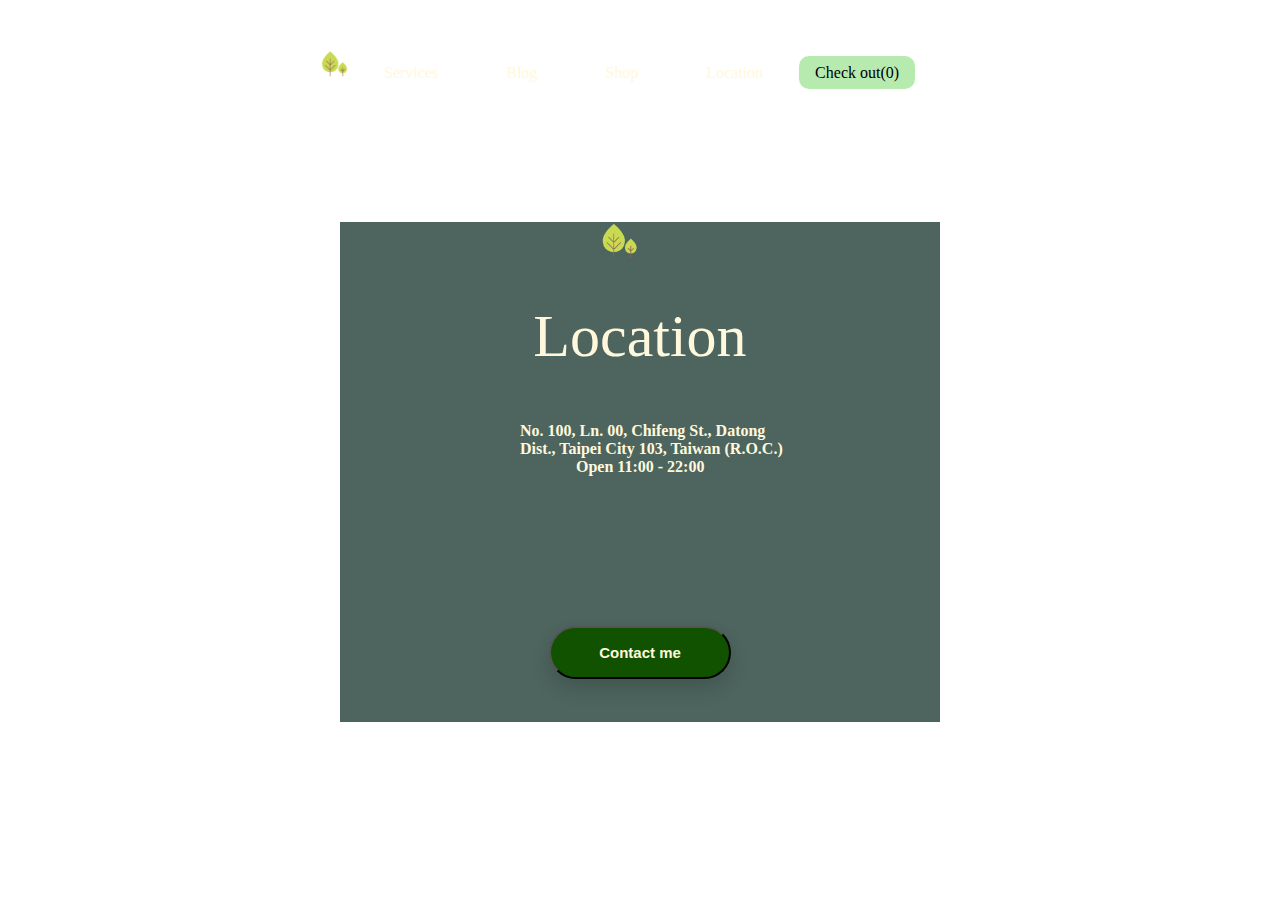
<file: location.html>
<!DOCTYPE html>
<html lang="en">
<head>
    <meta charset="UTF-8">
    <meta http-equiv="X-UA-Compatible" content="IE=edge">
    <meta name="viewport" content="width=device-width, initial-scale=1.0">
    <link rel="stylesheet" href="location.css">
    <title>Document</title>
</head>
<body>
    <div class="maincontainer">
        <div class="parent1">
            <div class="navbar">
                <img src="images/treeicon.png" alt="">
                <a href="http://127.0.0.1:5500/Mct%20plant%20project/home.html">Services</a>
                <a href="http://127.0.0.1:5500/Mct%20plant%20project/blog.html">Blog</a>
                <a href="http://127.0.0.1:5500/Mct%20plant%20project/shop.html">Shop</a>
                <a href="http://127.0.0.1:5500/Mct%20plant%20project/location.html">Location</a>
                <a style="color:black; background-color: #B7EAAF ; padding: 0.5rem 1rem;border-radius: 10px;" href="">Check out(0)</a>
            </div>
        </div>
        <div class="parent2">
            <div class="parent2middle">
                <div class="parent2middle1"><img src="images/treeicon.png" alt=""></div>
                <div class="parent2middle2"><h2>Location</h2></div>
                <div class="parent2middle3"><h4>No. 100, Ln. 00, Chifeng St., Datong Dist., Taipei City 103, Taiwan (R.O.C.)

                    &nbsp; &nbsp; &nbsp; &nbsp; &nbsp; &nbsp;          &nbsp;   Open  11:00 - 22:00</h4></div>
                <div class="parent2middle4"><button><h4>Contact me</h4></button></div>
            </div>
        </div>
        <div class="parent3">
            
            
        </div>
    </div>
</body>
</html>
</file>
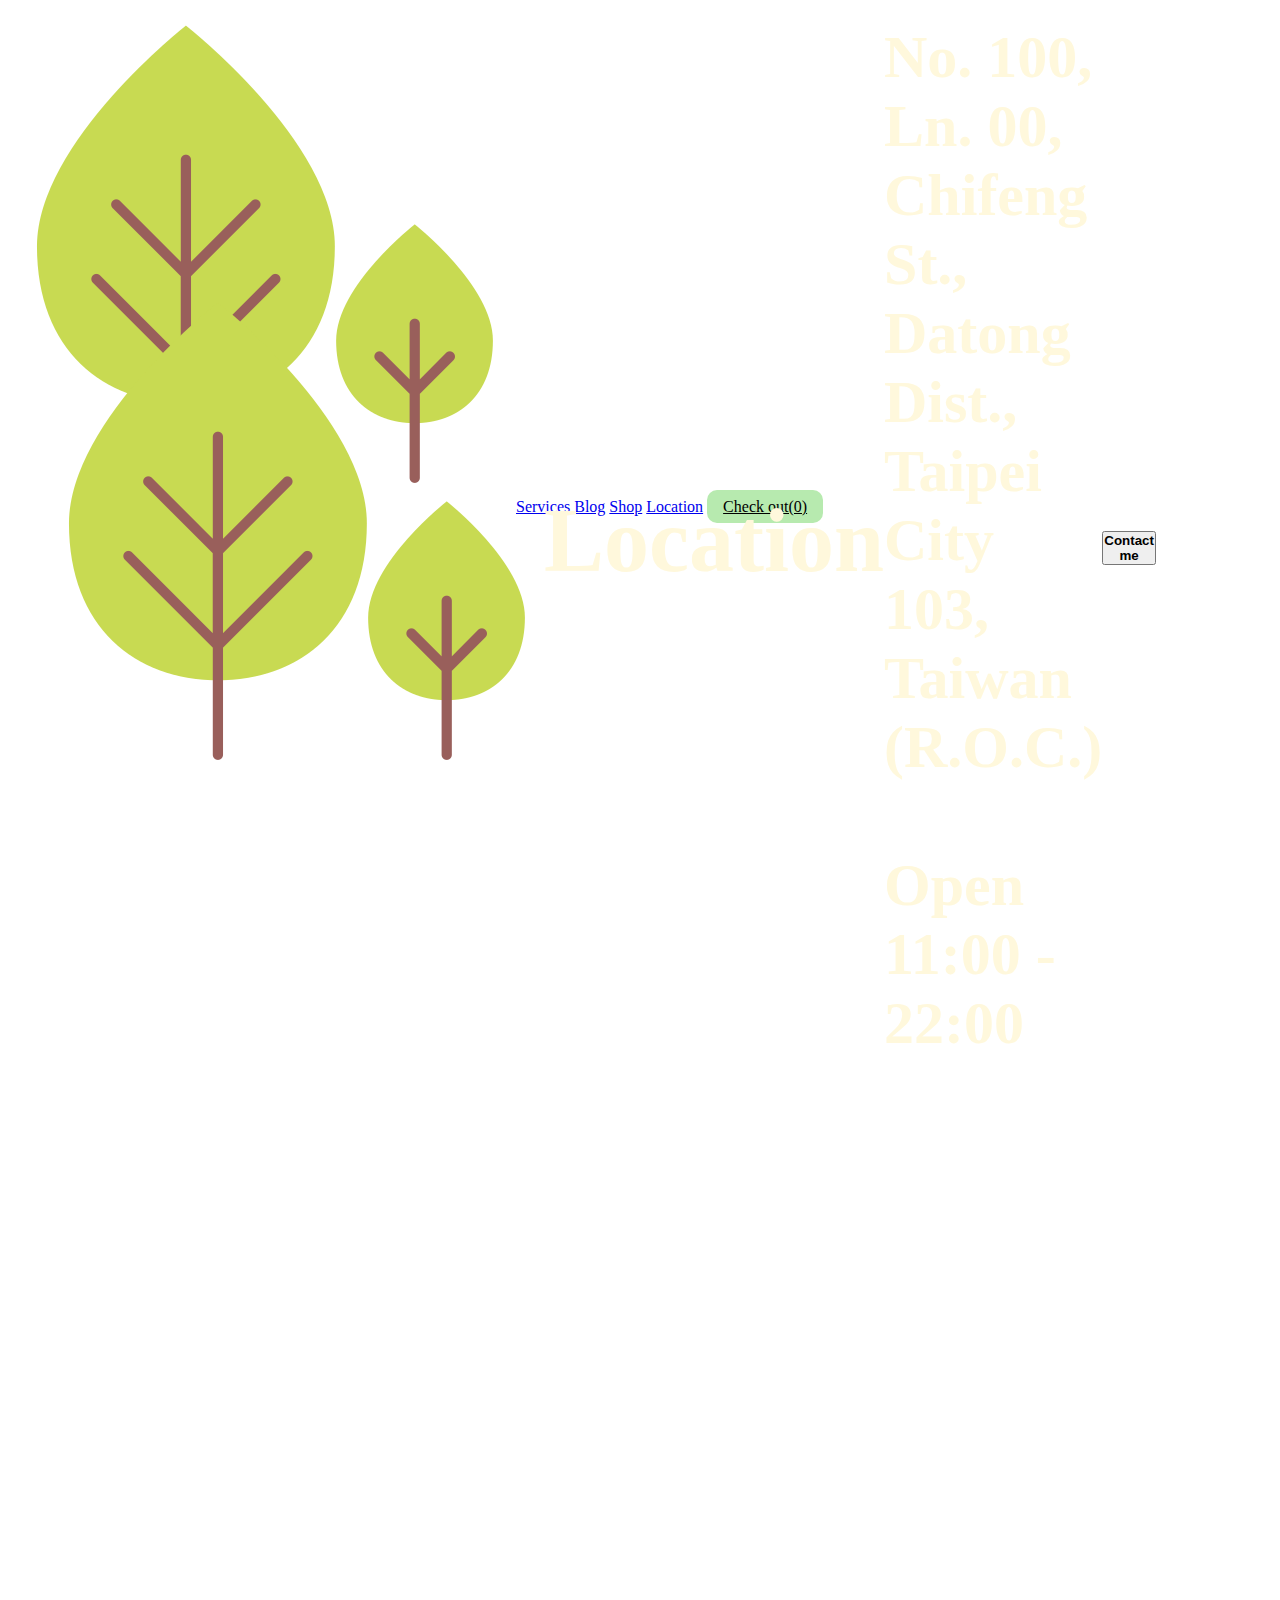
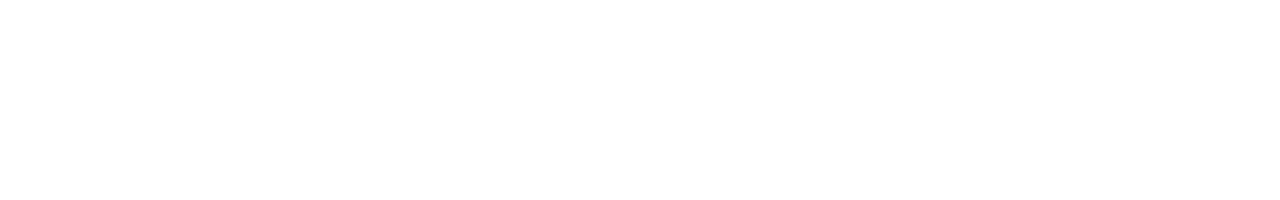
<file: location.html.html>
<!DOCTYPE html>
<html lang="en">
<head>
    <meta charset="UTF-8">
    <meta http-equiv="X-UA-Compatible" content="IE=edge">
    <meta name="viewport" content="width=device-width, initial-scale=1.0">
    <link rel="stylesheet" href="index.css">
    <title>Document</title>
</head>
<body>
    <div class="maincontainer">
        <div class="parent1">
            <div class="navbar">
                <img src="images/treeicon.png" alt="">
                <a href="http://127.0.0.1:5500/services/index.html">Services</a>
                <a href="http://127.0.0.1:5500/Blog/index.html">Blog</a>
                <a href="http://127.0.0.1:5500/foloage/index.html">Shop</a>
                <a href="http://127.0.0.1:5500/Location/index.html">Location</a>
                <a style="color:black; background-color: #B7EAAF ; padding: 0.5rem 1rem;border-radius: 10px;" href="">Check out(0)</a>
            </div>
        </div>
        <div class="parent2">
            <div class="parent2middle">
                <div class="parent2middle1"><img src="images/treeicon.png" alt=""></div>
                <div class="parent2middle2"><h2>Location</h2></div>
                <div class="parent2middle3"><h4>No. 100, Ln. 00, Chifeng St., Datong Dist., Taipei City 103, Taiwan (R.O.C.)

                    &nbsp; &nbsp; &nbsp; &nbsp; &nbsp; &nbsp;          &nbsp;   Open  11:00 - 22:00</h4></div>
                <div class="parent2middle4"><button><h4>Contact me</h4></button></div>
            </div>
        </div>
        <div class="parent3">
            
            
        </div>
    </div>
</body>
</html>
</file>
<file: location.css>
*{
    margin: 0;
    padding: 0;
    box-sizing: border-box;
}
body{
    height: 900px;
    width: 1440px;
    position: absolute;
    left: calc(50% - 1440px/2);
    background-image: url('https://d1whtlypfis84e.cloudfront.net/guides/wp-content/uploads/2019/09/02111818/aquarium-plants-1024x683.jpg');
    background-size: cover;
}
.maincontainer{
    height: 100%;
    width: 100%;
    position: absolute;
}
.parent1{
    height: 18%;
    width: 100%;
    align-items: center;
}
.navbar img{
    height: 28px;
    width: 28px;
    margin-top: 50px;
    margin-left: 400px;
 
 }
 .navbar a{
     justify-content: space-between;
     align-items: center;
     padding: 1rem 2rem;
     text-decoration: none;
     color: cornsilk;
 }
.parent2{
    height: 40%;
    width: 100%;
    position: absolute;
  
}
.parent2middle{
    height: 500px;
    width: 600px;
    margin-left: 420px;
    background: rgba(33, 63, 54, 0.8);
}
.parent2middle1{
    height: 80px;
    width: 100%;
}
.parent2middle1 img{
    height: 38px;
    width: 38px;
    display: flex;
  margin-left: 260px;
  margin-top: 60px;
}
.parent2middle2{
    height: 120px;
    width: 100%;
}
.parent2middle2 h2{
    color: cornsilk;
    font-size: 60px;
    font-weight: 300;
    display: flex;
    justify-content: center;
    align-items: center;
}
.parent2middle3{
    height: 180px;
    width: 45%;
    display: flex;
    justify-content: center;
}
.parent2middle3{
    color: cornsilk;
   margin-left: 180px;
    

}
.parent2middle4{
    height: 100px;
    width: 100%;
    display: flex;
    align-items: center;
    justify-content: center;
}
.parent2middle4 button{
color: cornsilk;
background-color: #105200;
padding: 1rem 3rem;
border-radius: 30px;
font-size: 15px;
box-shadow: 0px 10px 20px rgba(0, 0, 0, 0.15);
}

.parent3{
    height: 270px;
    width: 1440px;
    

}
</file>
<file: index.css>
*{
    margin: 0;
    padding: 0;
    box-sizing: border-box;
}
body{
    width: 1440px;
    height: 1800px;
    display: flex;
    justify-content: center;
    align-items: center;

}
.maincontainer{
    height: 1800px;
    width: 1440px;
   
}
.mainsubcontainer
{
    height: 900px;
    width: 1440px;
    background-image: url('https://images.pexels.com/photos/1420004/pexels-photo-1420004.jpeg?auto=compress&cs=tinysrgb&w=1260&h=750&dpr=1');
    background-repeat: no-repeat;
    background-size: cover; 
}
.parent1{
    height: 15%;
    width: 100%;
    color: cornsilk;
}



.navbarmiddle img{
    width: 30px;
    height: 30px;
    margin-left: 450px;
    justify-content: center;
    align-items: center;
    margin-top: 25px;
    
}
.navbarmiddle a{
    padding: 0.5rem 1rem;
    color: cornsilk;
    justify-content: center;
    align-items: center;
    margin-top: 25px;
    text-decoration: none;
}
.parent2{
    width: 100%;
    padding: 2rem;
    height: 30%;
     display: flex;
     justify-content: space-between;
    align-items: center;
     color: cornsilk;
}

.parent2middle{
    height: 100%;
    width: 25%;
    left: calc(50% - 165px/2 + 0.5px);
    font-size: 60px;
    display: flex;
    justify-content: flex-start;
    align-items: center;
    
    font-weight: 600;

}

.parent3{
    height: 20%;
    width: 100%;
}
.parent3main{
position: absolute;
width: 500px;
height: 117px;
left: calc(50% - 500px/2);
font-style: normal;
font-weight: 400;
font-size: 30px;
line-height: 130%;
text-align: center;
color:cornsilk;

}
.parent4{
    height: 15%;
    width: 100%;
   
}
.parent4 button{
    position: absolute;
    left: calc(50% - 165px/2 + 0.5px);
    display: flex;
    align-items: center;
    justify-content: center;
    margin-top: 30px;
    border-radius: 30px;
    text-transform: uppercase;
    padding: 0.5rem 1rem;
    background-color: black;
    color: cornsilk;
    
}
.parent5{
    height: 20%;
    width: 100%;

    padding: 3rem 33rem;
}
.parent5 img{
    height: 70px;
    width: 70px;
   padding: 0.5rem 0.5rem;
}
.parent6{
    height: 6%;
    width: 100%;
   
    font-size: 24px;
   
}
.parent6 button{
    padding: 0.7rem 2.5rem;
    background-color:#375739;
    color: cornsilk;
    border-radius: 30px;
    display: flex;
    text-align: center;
    align-items: center;
   margin-left: 580px;
   margin-top: 30px;
   font-weight: 600;
}
.parent7{
    position: absolute;
    width: 223px;
    height: 18px;
    left: calc(50% - 223px/2 + 0.5px);
    font-style: normal;
    font-weight: 600;
    font-size: 12px;
    line-height: 100%;
    text-align: center;
    text-transform: uppercase;
    color: #B7EAAF;
}
.parent8{
    height: 10%;
    width: 320px;
    position: absolute;
    left: calc(50% - 300px/2);
    top: 1082px;
    font-style: normal;
    font-weight: 400;
    font-size: 16px;
    line-height: 100%;
    text-align: center;
    color: #000000;
}
.parent9{
    height: 12%;
    width: 600px;
    position: absolute;
   left: calc(50% - 580px/2);
   top: 1200px;
   font-size: 30px;
   text-align: center;
}
.parent10{
  margin-top: 210px;
  width: 100%;
  justify-content: space-between;
  align-items: center;
   padding: 0rem 4rem;
   
}
.bottam img{
    height: 300px;
    width: 300px;
    top: 1600px;
   padding: 2rem;
   border-radius: 20px;
   
}
</file>
